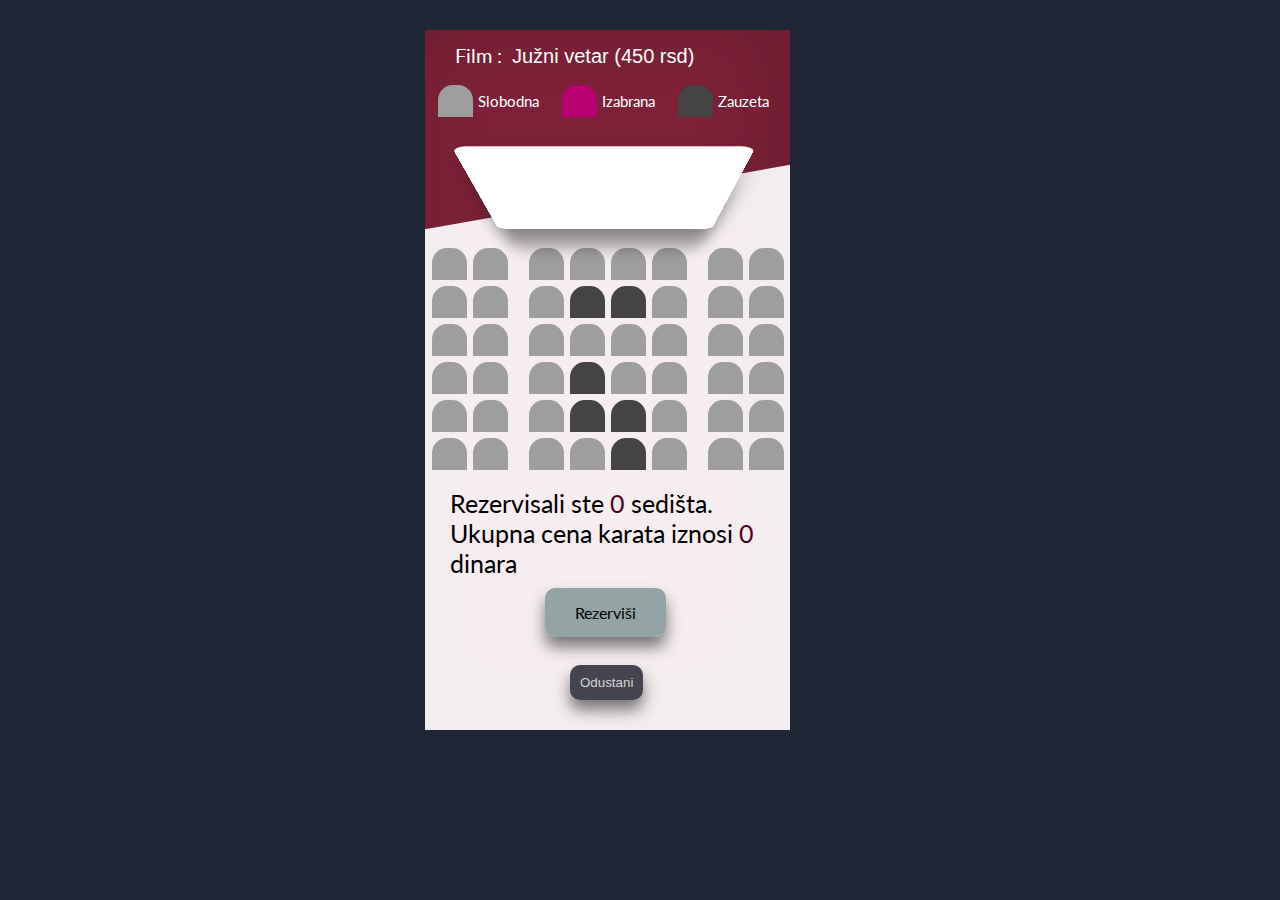
<file: booking.html>
<!DOCTYPE html>
<html lang="en">
  <head>
    <meta charset="UTF-8" />
    <meta name="viewport" content="width=device-width, initial-scale=1.0" />
    <meta http-equiv="X-UA-Compatible" content="ie=edge" />

    <link rel="stylesheet" href="booking.css" />

    <title>Rezervacija</title>
  </head>
  <body>
    <div class="container1">
      <div class="app1">
        <div class="movie-container">
          <label class="moovietext"> Film :</label>
          <select id="movie">
            <option value="450">Južni vetar (450 rsd)</option>
          </select>
        </div>

        <ul class="showcase">
          <li>
            <div class="seat"></div>
            <small>Slobodna </small>
          </li>

          <li>
            <div class="seat selected"></div>
            <small>Izabrana</small>
          </li>

          <li>
            <div class="seat occupied"></div>
            <small>Zauzeta</small>
          </li>
        </ul>

        <div class="container">
          <div class="screen"></div>
          <div class="row">
            <div class="seat seat-num"></div>
            <div class="seat seat-num"></div>
            <div class="seat seat-num"></div>
            <div class="seat seat-num"></div>
            <div class="seat seat-num"></div>
            <div class="seat seat-num"></div>
            <div class="seat seat-num"></div>
            <div class="seat seat-num"></div>
          </div>

          <div class="row">
            <div class="seat seat-num"></div>
            <div class="seat seat-num"></div>
            <div class="seat seat-num"></div>
            <div class="seat seat-num occupied"></div>
            <div class="seat seat-num occupied"></div>
            <div class="seat seat-num"></div>
            <div class="seat seat-num"></div>
            <div class="seat seat-num"></div>
          </div>

          <div class="row">
            <div class="seat seat-num"></div>
            <div class="seat seat-num"></div>
            <div class="seat seat-num"></div>
            <div class="seat seat-num"></div>
            <div class="seat seat-num"></div>
            <div class="seat seat-num"></div>
            <div class="seat seat-num"></div>
            <div class="seat seat-num"></div>
          </div>

          <div class="row">
            <div class="seat seat-num"></div>
            <div class="seat seat-num"></div>
            <div class="seat seat-num"></div>
            <div class="seat seat-num occupied"></div>
            <div class="seat seat-num"></div>
            <div class="seat seat-num"></div>
            <div class="seat seat-num"></div>
            <div class="seat seat-num"></div>
          </div>

          <div class="row">
            <div class="seat seat-num"></div>
            <div class="seat seat-num"></div>
            <div class="seat seat-num"></div>
            <div class="seat seat-num occupied"></div>
            <div class="seat seat-num occupied"></div>
            <div class="seat seat-num"></div>
            <div class="seat seat-num"></div>
            <div class="seat seat-num"></div>
          </div>

          <div class="row">
            <div class="seat seat-num"></div>
            <div class="seat seat-num"></div>
            <div class="seat seat-num"></div>
            <div class="seat seat-num"></div>
            <div class="seat seat-num occupied"></div>
            <div class="seat seat-num"></div>
            <div class="seat seat-num"></div>
            <div class="seat seat-num"></div>
          </div>
        </div>

        <p class="text">
          Rezervisali ste <span id="count">0</span> sedišta. <br />
          Ukupna cena karata iznosi <span id="total">0</span> dinara
        </p>
        <div tabindex="0" class="onclick-menu">
          <ul class="onclick-menu-content">
            <li>
              Sedišta su Vam rezervisana.
            </li>
            <li>
              Karte možete platiti na šalteru
            </li>
            <li>
              <button onclick="alert('Trenutno ova opcija nije moguća')">
                ili putem PayPal-a.
              </button>
            </li>
          </ul>
        </div>
        <button class="nazad">
          <a href="index.html">Odustani</a>
        </button>
        <script src="booking.js"></script>
      </div>
    </div>
  </body>
</html>
</file>
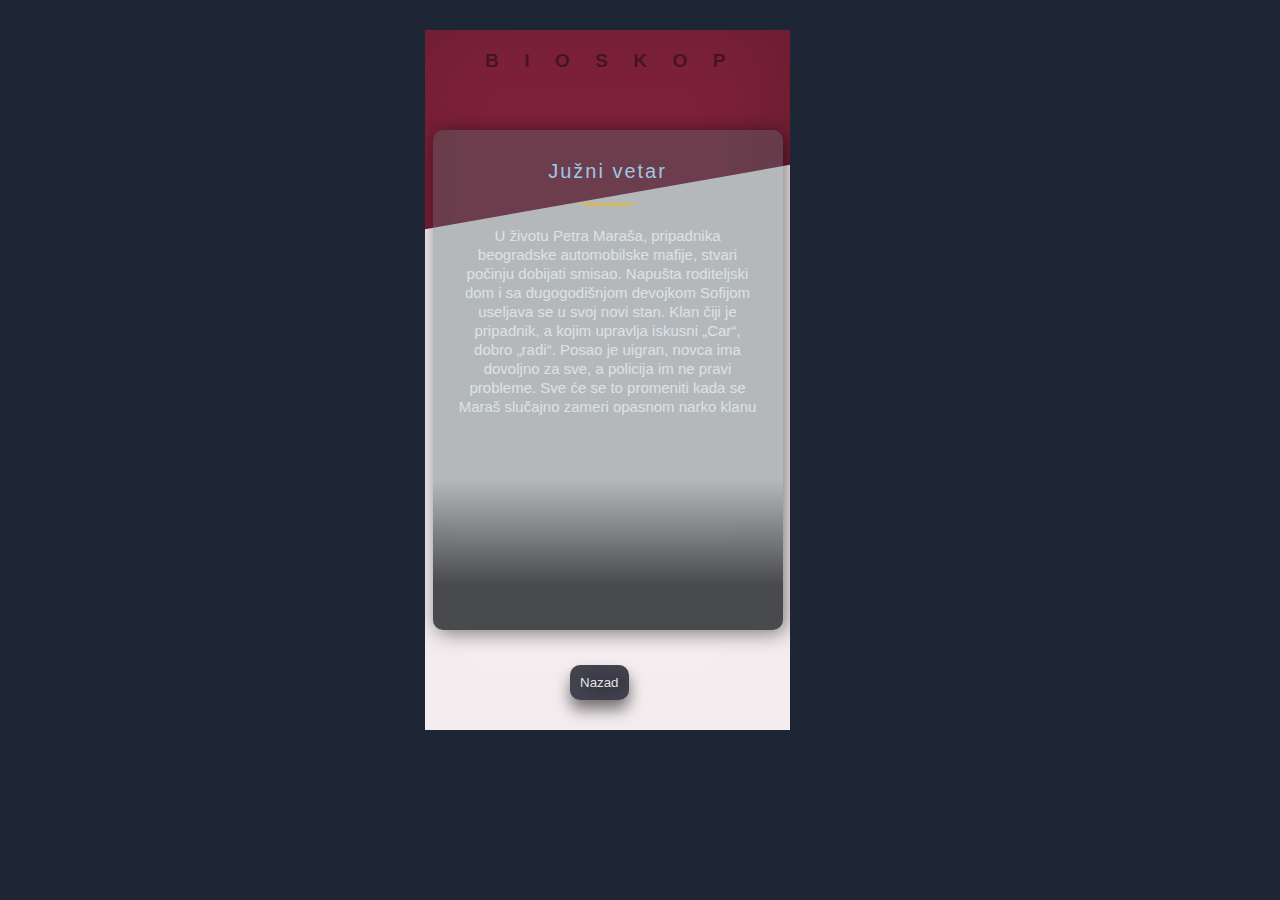
<file: juzni.html>
<!DOCTYPE html>
<html lang="en">
  <head>
    <meta charset="UTF-8" />
    <meta name="viewport" content="width=device-width, initial-scale=1.0" />
    <link rel="stylesheet" href="style.css" />
    <link
      rel="stylesheet"
      href="https://cdnjs.cloudflare.com/ajax/libs/animate.css/3.7.2/animate.min.css"
    />
    <title>Bioskop Novi Sad</title>
  </head>
  <body>
    <div class="container">
      <div class="name animated fadeIn">
        <h4>B I O S K O P</h4>
      </div>
      <div class="app">
        <div class="nav animated flipInY">
          
      </div>
      <div class="blog-card spring-fever">
        <div class="title-content">
          <h3>Južni vetar</h3>
          <hr />
          <div class="intro">
            U životu Petra Maraša, pripadnika beogradske automobilske mafije, stvari počinju dobijati smisao. Napušta roditeljski dom i sa dugogodišnjom devojkom Sofijom useljava se u svoj novi stan. Klan čiji je pripadnik, a kojim upravlja iskusni „Car“, dobro „radi“. Posao je uigran, novca ima dovoljno za sve, a policija im ne pravi probleme. Sve će se to promeniti kada se Maraš slučajno zameri opasnom narko klanu
          </div>
        </div><!-- /.title-content -->
       
        
        <!-- overlays -->
        <div class="gradient-overlay"></div>
        <div class="color-overlay"></div>
      </div><!-- /.blog-card -->
      <button class="nazad">
        <a href="index.html">Nazad</a>
      </button>
    </div>
    
  </body>
</html>
</file>
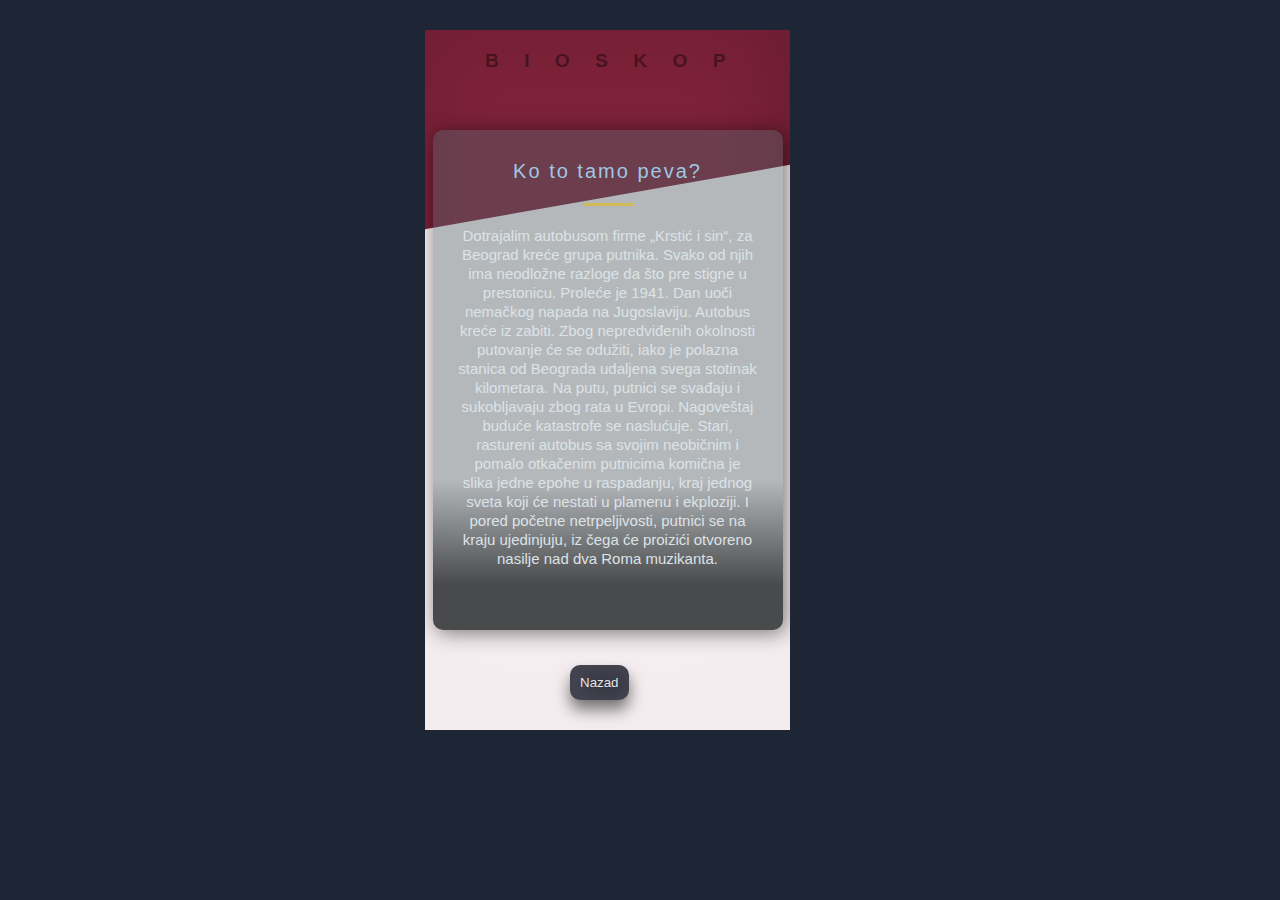
<file: kototamo.html>
<!DOCTYPE html>
<html lang="en">
  <head>
    <meta charset="UTF-8" />
    <meta name="viewport" content="width=device-width, initial-scale=1.0" />
    <link rel="stylesheet" href="style.css" />
    <link
      rel="stylesheet"
      href="https://cdnjs.cloudflare.com/ajax/libs/animate.css/3.7.2/animate.min.css"
    />
    <title>Bioskop Novi Sad</title>
  </head>
  <body>
    <div class="container">
      <div class="name animated fadeIn">
        <h4>B I O S K O P</h4>
      </div>
      <div class="app">
        <div class="nav animated flipInY">
          
      </div>
      <div class="blog-card spring-fever">
        <div class="title-content">
          <h3>Ko to tamo peva?</h3>
          <hr />
          <div class="intro">Dotrajalim autobusom firme „Krstić i sin“, za Beograd kreće grupa putnika. Svako od njih ima neodložne razloge da što pre stigne u prestonicu. Proleće je 1941. Dan uoči nemačkog napada na Jugoslaviju. Autobus kreće iz zabiti.

            Zbog nepredviđenih okolnosti putovanje će se odužiti, iako je polazna stanica od Beograda udaljena svega stotinak kilometara. Na putu, putnici se svađaju i sukobljavaju zbog rata u Evropi. Nagoveštaj buduće katastrofe se naslućuje. Stari, rastureni autobus sa svojim neobičnim i pomalo otkačenim putnicima komična je slika jedne epohe u raspadanju, kraj jednog sveta koji će nestati u plamenu i ekploziji.
            
            I pored početne netrpeljivosti, putnici se na kraju ujedinjuju, iz čega će proizići otvoreno nasilje nad dva Roma muzikanta.</div>
        </div><!-- /.title-content -->
       
        
        <!-- overlays -->
        <div class="gradient-overlay"></div>
        <div class="color-overlay"></div>
      </div><!-- /.blog-card -->
      <button class="nazad">
        <a href="index.html">Nazad</a>
      </button>
    </div>
    
  </body>
</html>
</file>
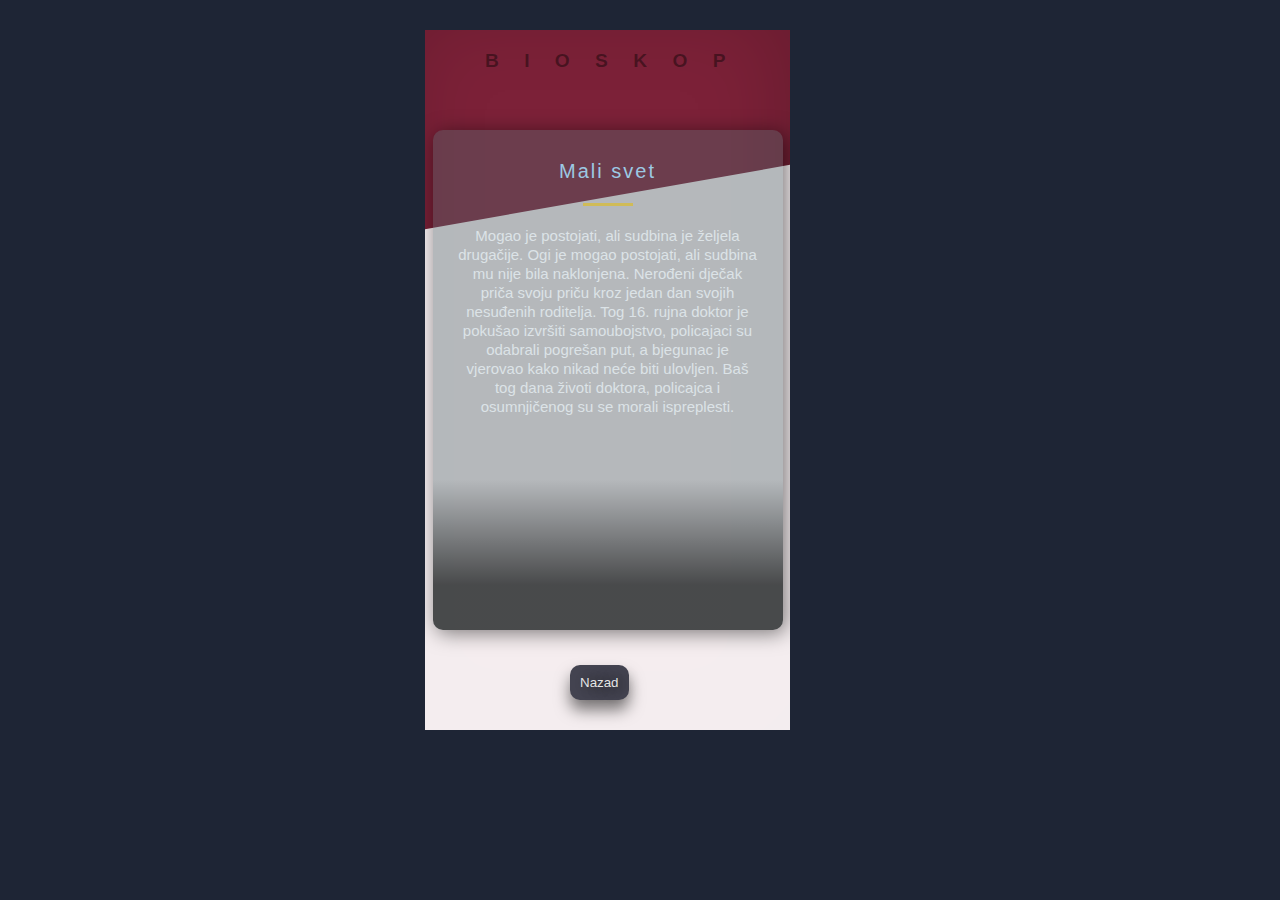
<file: malisvet.html>
<!DOCTYPE html>
<html lang="en">
  <head>
    <meta charset="UTF-8" />
    <meta name="viewport" content="width=device-width, initial-scale=1.0" />
    <link rel="stylesheet" href="style.css" />
    <link
      rel="stylesheet"
      href="https://cdnjs.cloudflare.com/ajax/libs/animate.css/3.7.2/animate.min.css"
    />
    <title>Bioskop Novi Sad</title>
  </head>
  <body>
    <div class="container">
      <div class="name animated fadeIn">
        <h4>B I O S K O P</h4>
      </div>
      <div class="app">
        <div class="nav animated flipInY">
          
      </div>
      <div class="blog-card spring-fever">
        <div class="title-content">
          <h3>Mali svet</h3>
          <hr />
          <div class="intro">
            Mogao je postojati, ali sudbina je željela drugačije.
            Ogi je mogao postojati, ali sudbina mu nije bila naklonjena. Nerođeni dječak priča svoju priču kroz jedan dan svojih nesuđenih roditelja. Tog 16. rujna doktor je pokušao izvršiti samoubojstvo, policajaci su odabrali pogrešan put, a bjegunac je vjerovao kako nikad neće biti ulovljen. Baš tog dana životi doktora, policajca i osumnjičenog su se morali ispreplesti.
          </div>
        </div><!-- /.title-content -->
       
        
        <!-- overlays -->
        <div class="gradient-overlay"></div>
        <div class="color-overlay"></div>
      </div><!-- /.blog-card -->
      <button class="nazad">
        <a href="index.html">Nazad</a>
      </button>
    </div>
    
  </body>
</html>
</file>
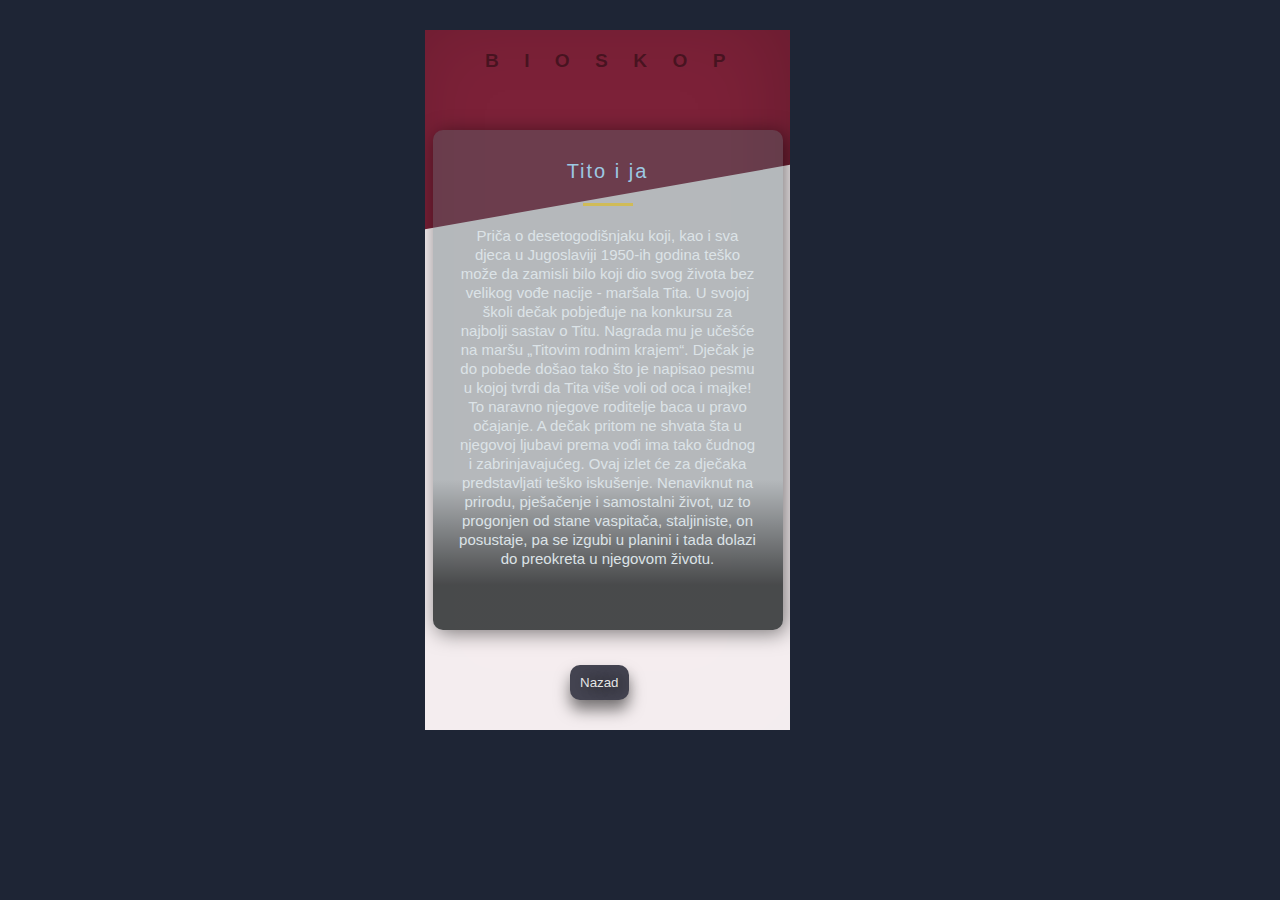
<file: titoija.html>
<!DOCTYPE html>
<html lang="en">
  <head>
    <meta charset="UTF-8" />
    <meta name="viewport" content="width=device-width, initial-scale=1.0" />
    <link rel="stylesheet" href="style.css" />
    <link
      rel="stylesheet"
      href="https://cdnjs.cloudflare.com/ajax/libs/animate.css/3.7.2/animate.min.css"
    />
    <title>Bioskop Novi Sad</title>
  </head>
  <body>
    <div class="container">
      <div class="name animated fadeIn">
        <h4>B I O S K O P</h4>
      </div>
      <div class="app">
        <div class="nav animated flipInY">
          
      </div>
      <div class="blog-card spring-fever">
        <div class="title-content">
          <h3>Tito i ja</h3>
          <hr />
          <div class="intro">
            Priča o desetogodišnjaku koji, kao i sva djeca u Jugoslaviji 1950-ih godina teško može da zamisli bilo koji dio svog života bez velikog vođe nacije - maršala Tita. U svojoj školi dečak pobjeđuje na konkursu za najbolji sastav o Titu. Nagrada mu je učešće na maršu „Titovim rodnim krajem“. Dječak je do pobede došao tako što je napisao pesmu u kojoj tvrdi da Tita više voli od oca i majke! To naravno njegove roditelje baca u pravo očajanje. A dečak pritom ne shvata šta u njegovoj ljubavi prema vođi ima tako čudnog i zabrinjavajućeg. Ovaj izlet će za dječaka predstavljati teško iskušenje. Nenaviknut na prirodu, pješačenje i samostalni život, uz to progonjen od stane vaspitača, staljiniste, on posustaje, pa se izgubi u planini i tada dolazi do preokreta u njegovom životu.
          </div>
        </div><!-- /.title-content -->
       
        
        <!-- overlays -->
        <div class="gradient-overlay"></div>
        <div class="color-overlay"></div>
      </div><!-- /.blog-card -->
      <button class="nazad">
        <a href="index.html">Nazad</a>
      </button>
    </div>
    
  </body>
</html>
</file>
<file: booking.css>
@import url("https://fonts.googleapis.com/css?family=Lato&display=swap");

* {
  margin: 0;
  padding: 0;
  outline: none;
}

body {
  background: #1e2535;

  font-family: "Lato", sans-serif;
}
.moovietext {
  color: white;
}
.movie-container {
  margin: 10px 30px;
  font-size: 20px;
}
a {
  color: rgb(212, 212, 212);
  text-decoration: none;
}
.movie-container select {
  color: #ffffff;
  background-color: rgba(156, 156, 156, 0);
  border: 0;
  border-radius: 5px;
  font-size: 20px;
  margin-left: 0px;
  padding: 5px 15px 5px 5px;
  -moz-appearance: none;
  -webkit-appearance: none;
  appearance: none;
}
.container1 {
  position: relative;
  width: 430px;
  height: 900px;
  margin: 0px auto;
  left: 50%;
  margin-left: -215px;
  display: inline-block;
}
.container {
  perspective: 100px;
  margin: 2px 3px 2px 4px;
}
div.app1 {
  position: relative;
  width: 365px;
  height: 700px;
  background: #7c2138;
  margin-top: 30px;
  overflow: hidden;
  box-shadow: inset -15px -15px 80px rgba(0, 0, 0, 0.15);
  perspective: 500px;
}

div.app1:before {
  position: absolute;
  content: "";
  width: 300%;
  height: 100%;
  background: rgba(255, 255, 255, 0.92);
  bottom: -30%;
  transform-origin: left bottom;
  transform: rotate(-10deg);
  z-index: -1;
}
.seat {
  background-color: #9e9e9e;
  height: 32px;
  width: 35px;
  margin: 3px;
  border-top-left-radius: 15px;
  border-top-right-radius: 15px;
}

.seat.selected {
  background-color: #b90072;
}

.seat.occupied {
  background-color: rgb(68, 68, 68);
}

.seat:nth-of-type(2) {
  margin-right: 18px;
}

.seat:nth-last-of-type(2) {
  margin-left: 18px;
}

.seat:not(.occupied):hover {
  cursor: pointer;
  transform: scale(1.2);
}

.showcase .seat:not(.occupied):hover {
  cursor: default;
  transform: scale(1);
}

.showcase {
  background-color: rgba(255, 255, 255, 0);
  padding: 0px 0px 25px 0px;
  border-radius: 5px;
  color: rgb(255, 255, 255);
  list-style-type: none;
  display: flex;
}

.showcase li {
  display: flex;
  align-items: center;
  justify-content: center;
  margin: 0 10px;
}

.showcase li small {
  margin-left: 2px;
  font-size: 15px;
}

.row {
  display: flex;
}

.screen {
  background-color: rgb(255, 255, 255);
  height: 50px;
  width: 70%;
  border-radius: 5%;
  margin: 25px 50px;
  transform: rotateX(-45deg);
  box-shadow: 1px 15px 20px rgba(24, 24, 24, 0.5);
}

p.text {
  margin: 15px 0 5px 0;
  font-size: 25px;
  margin-left: 25px;
}

p.text span {
  color: #50001f;
}
.dugme {
  color: #1e2535;
  padding: 10px;
  font-size: 30px;
  border-radius: 10px;
  border: none;
  background-color: rgb(219, 219, 219);
  margin-top: 20px;
  margin-bottom: 20px;
  margin-left: 110px;
  box-shadow: 0px 10px 15px rgba(0, 0, 0, 0.432);
  cursor: pointer;
}
.dugme:hover {
  background-color: rgb(230, 230, 230);
  box-shadow: 5px 10px 15px rgba(255, 255, 255, 0.562);
  bottom: 29px;
}
.nazad {
  border: none;
  margin-top: 10px;
  padding: 10px;
  position: absolute;
  left: 30px;
  margin-left: 115px;
  bottom: 30px;
  color: #ffffff;
  background-color: #444451;
  border-radius: 10px;
  box-shadow: 0px 10px 15px rgba(0, 0, 0, 0.5);
  cursor: pointer;
}
.nazad:hover {
  border: none;
  margin-top: 10px;
  padding: 10px;
  position: absolute;
  left: 30px;
  bottom: 29px;
  color: #ffffff;
  background-color: #444451;
  border-radius: 10px;
  box-shadow: 0px 10px 15px rgba(0, 0, 0, 0.5);
  cursor: pointer;
}
.onclick-menu {
  position: relative;
  display: inline-block;
}
.onclick-menu:before {
  content: "Rezerviši";
}
.onclick-menu:focus {
  pointer-events: none;
}

.onclick-menu:focus .onclick-menu-content {
  opacity: 1;
  visibility: visible;
}

.onclick-menu-content {
  pointer-events: auto;
  position: absolute;
  z-index: 1;

  opacity: 0;
  visibility: hidden;
  transition: visibility 0.5s;
}

.onclick-menu.no-pointer-events {
  pointer-events: auto !important;
}

.onclick-menu.no-visibility .onclick-menu-content {
  visibility: visible !important;
  display: none;
}

.onclick-menu.no-visibility:focus .onclick-menu-content {
  display: block;
}

.onclick-menu.no-opacity .onclick-menu-content {
  opacity: 1 !important;
}

/*
Eye candy 
( colors courtesy of https://kuler.adobe.com/try-color-theme-3350110 )
*/
.onclick-menu {
  padding: 0px;
  margin: 20px 0 1em 120px;
  outline: 0;
  border-radius: 10px;
}
.onclick-menu:before {
  padding: 15px 30px;
  background-color: #94a4a5;
  border-radius: 10px;
  box-shadow: 0px 10px 15px rgba(0, 0, 0, 0.5);
  cursor: pointer;
}
.onclick-menu-content {
  background-color: #333333;
  width: auto;
  border-radius: 20px;
  margin-top: 19px;
  margin-left: 0;
  padding: 10px;
}

/* arrow for the expanding part */
.onclick-menu-content:before {
  content: "";
  width: 0;
  height: 0;

  border-bottom: 10px solid #364656;
  border-left: 10px solid transparent;
  border-right: 10px solid transparent;

  position: absolute;
  top: -10px;
}

.onclick-menu-content li {
  color: #f2f5e9;
  list-style-type: none;
  white-space: nowrap;
}

/* style the buttons */
.onclick-menu-content button {
  background: transparent;
  border: none;
  color: inherit;
  cursor: inherit;
  outline: 0;
  cursor: pointer;
}
.onclick-menu-content button:hover {
  color: #df4d4d;
}
</file>
<file: style.css>
* {
  margin: 0;
  padding: 0;
  outline: none;
}

body {
  font-family: "Roboto", sans-serif;
  background: #1e2535;
}
.name {
  z-index: 2;
  color: rgba(0, 0, 0, 0.411);
  font-size: larger;
  letter-spacing: 10px;
  position: absolute;
  top: 50px;
  left: 60px;
}
.datum {
  font-size: 20px;
}
a {
  text-decoration: none;
  color: rgba(255, 255, 255, 0.877);
  text-shadow: 5px 1px 15px black;
}
a:hover {
  -webkit-mask-image: linear-gradient(
    -75deg,
    rgba(0, 0, 0, 0.6) 30%,
    #000 50%,
    rgba(0, 0, 0, 0.6) 70%
  );
  -webkit-mask-size: 200%;
  animation: shine 2s infinite;
}
@-webkit-keyframes shine {
  from {
    -webkit-mask-position: 150%;
  }

  to {
    -webkit-mask-position: -50%;
  }
}
.container {
  position: relative;
  width: 430px;
  height: 900px;
  margin: 0px auto;
  left: 50%;
  margin-left: -215px;
  display: inline-block;
}
.imdb1 {
  position: absolute;
  font-size: 30px;
  z-index: 4;
  right: 10px;
  color: #000;
  text-shadow: none;
}
div.app {
  position: relative;
  width: 365px;
  height: 700px;
  background: #7c2138;
  margin-top: 30px;
  overflow: hidden;
  box-shadow: inset -15px -15px 80px rgba(0, 0, 0, 0.15);
  perspective: 500px;
}

div.app:before {
  position: absolute;
  content: "";
  width: 300%;
  height: 100%;
  background: rgba(255, 255, 255, 0.92);
  bottom: -30%;
  transform-origin: left bottom;
  transform: rotate(-10deg);
  z-index: -1;
}

div.nav {
  position: absolute;
  width: 100%;
}

div.nav div.nav-top {
  padding-top: 15px;
  padding-bottom: 28px;
  width: 100%;
}

div.nav div.nav-top i {
  width: 33.33%;
  color: #fff;
  font-size: 21px;
  opacity: 0.5;
}

div.nav div.nav-top i:last-child {
  width: 30%;
  text-align: right;
}

div.nav div.nav-top i:nth-child(2) {
  position: relative;
  opacity: 0.95;
  text-align: center;
  top: -1px;
}

div.nav div.nav-top i:first-child {
  width: 30%;
  margin-left: 15px;
}

div.nav:before {
  position: absolute;
  content: "";
  width: 100%;
  height: 85%;
  box-shadow: inset 0 65px 55px -25px rgba(0, 0, 0, 0.3);
}

div.nav ul {
  margin-left: 15px;
}

div.nav ul li {
  float: left;
  list-style: none;
  color: #fff;
  width: 25%;
  text-align: center;
  font-size: 14px;
  font-weight: 500;
  opacity: 0.35;
}

div.nav ul li.active {
  font-weight: 600;
  transform: scale(2.3);
  opacity: 0.95;
}

div.list-items {
  position: relative;
  top: 100px;
}

div.list-item {
  position: relative;
  margin-bottom: 25px;
  padding: 0 0 0 3%;
}

div.list-thumb {
  position: absolute;
  width: 110px;
  /*height: 250px;*/
  height: 110px;
  overflow: hidden;
  border-radius: 10px;
  transform: scale(0.85) translateX(0px);
  box-shadow: 10px 15px 15px -10px rgba(0, 0, 0, 0.2);
  opacity: 1;
  z-index: 1;

  /*height: 159px;
  border-radius: 0;
  box-shadow: 0 0 5px 3px rgba(0,0,0,0.15);
  transform: scale(0.9) translateX(3px) translateY(-10px);*/
}

div.list-item span.movie-time-left {
  position: absolute;
  font-size: 11px;
  font-weight: 600;
  bottom: -5px;
  left: 20px;
  color: rgba(0, 0, 0, 0.5);
}

div.list-item span.book-now {
  text-decoration: none;
  color: whitesmoke;
  position: absolute;
  top: 0;
  right: 10px;
  z-index: 1;
  font-size: 30px;
  font-weight: 600;
  color: rgba(255, 255, 255, 0.95);
  background: #7c2138;
  width: 105px;
  height: 48px;
  background-image: url("https://s5.postimg.cc/wfaq3xlab/texture.png");
  line-height: 48px;
  text-align: center;
  border-radius: 10px;
  margin-top: 80px;
  transform: translateX(-15px);
  box-shadow: 0 18px 15px -10px rgba(82, 14, 14, 0.5),
    0 18px 15px -10px rgba(0, 0, 0, 0.05);

  border-bottom: 1px solid rgba(0, 0, 0, 0.1);
  border-top: 1px solid rgba(0, 0, 0, 0.1);
  /*display: none;*/
}

div.list-item span.book-now i {
  transform: rotate(45deg);
}

div.movie-detail {
  width: 97%;
  top: 0;
  z-index: -1;
  height: 120px;
  /*height: 500px;*/
  transform: translateY(25px);
}

div.movie-detail div.short-detail {
  position: absolute;
  left: 0;
  width: 45%;
  background: #fff;
  display: inline-block;
  padding: 15px 45px;
  padding-right: 55px;
  border-radius: 5px;
  transform-origin: left bottom;
  transform: translateX(75px) scaleY(1);
  box-shadow: 0 25px 45px -10px rgba(0, 0, 0, 0.3);
  opacity: 1;
}

div.movie-detail div.short-detail td {
  padding: 1px 0;
}

div.movie-detail div.short-detail .title {
  font-size: 19px;
  font-weight: 700;
  letter-spacing: 0.2px;
  color: rgba(0, 0, 0, 0.8);
}

div.movie-detail div.short-detail .author {
  font-size: 12px;
  font-weight: 500;
  letter-spacing: 0.2px;
  color: rgba(0, 0, 0, 0.4);
}

div.movie-detail div.short-detail .rating {
  font-size: 13px;
  font-weight: 500;
  letter-spacing: 0.2px;
  color: #6a18ff;
}

div.movie-detail .rating i.na {
  opacity: 0.5;
}

div.movie-detail div.short-detail .genre {
  font-size: 14px;
  font-weight: 500;
  letter-spacing: 0.2px;
  color: #000;
}

div.movie-detail div.short-detail span.more-option {
  position: absolute;

  display: inline-block;
  background: rgba(0, 0, 0, 0);
  right: 2px;
  top: 2px;
  border-radius: 20%;
  box-shadow: 0 1px 0 rgba(0, 0, 0, 0.2), 0 12px 0 rgba(0, 0, 0, 0.2);
}

div.list-item .full-detail {
  display: none;
}

div.movie-detail div.full-detail {
  position: relative;
  width: 100%;
  background: #fff;
  top: 0;
  border-radius: 5px;
  transform: scaleY(1);
  transform-origin: top center;
  opacity: 1;
}

div.full-detail span.show-time {
  position: absolute;
  right: 0;
  font-size: 13px;
  color: rgba(0, 0, 0, 0.5);
  background: #fff;
  padding: 15px 10px;
  margin-top: -30px;
  margin-right: 15px;
  border-radius: 3px;
  box-shadow: 0 12px 15px -2px rgba(0, 0, 0, 0.15);
  opacity: 1;
}

div.full-detail span.show-time span {
  font-weight: 600;
  color: #000;
  margin-left: 5px;
}

div.full-detail table {
  position: relative;
  margin-left: 120px;
  top: 35px;
}

div.movie-detail div.full-detail .title {
  font-size: 21px;
  font-weight: 900;
  letter-spacing: 0.2px;
  color: rgba(0, 0, 0, 0.8);
}

div.full-detail .author {
  font-size: 12px;
  font-weight: 500;
  letter-spacing: 0.2px;
  color: rgba(0, 0, 0, 0.4);
}

div.full-detail .duration {
  font-size: 11px;
  font-weight: 900;
  letter-spacing: 0.2px;
  color: rgba(0, 0, 0, 0.7);
  padding-top: 2px;
}

div.full-detail .rating {
  font-size: 19px;
  font-weight: 500;
  letter-spacing: 0.2px;
  color: #6a18ff;
  padding-top: 1px;
}

div.full-detail .rating span {
  position: relative;
  font-size: 12px;
  font-weight: 500;
  margin-left: 5px;
  top: -3px;
}

div.meta-data {
  position: relative;
  margin-top: 50px;
  margin-left: 24.5px;
}

div.meta-data ul.nav li {
  position: relative;
  float: left;
  list-style: none;
  width: 23%;
  text-align: left;
  font-size: 14px;
  font-weight: 900;
  color: #6a18ff;
  padding: 10px 0;
  padding-left: 0;
  border-bottom: 1px solid rgba(0, 0, 0, 0.2);
}

div.meta-data ul.nav li.active:before {
  position: absolute;
  content: "";
  width: 90%;
  height: 3px;
  background: rgba(0, 0, 0, 0.7);
  bottom: -1.5px;
}

div.info {
  position: relative;
}

div.info span.genre {
  font-size: 14px;
  font-weight: 600;
  padding-top: 15px;
  display: inline-block;
  color: rgba(0, 0, 0, 0.7);
}

div.info span.story {
  display: block;
  padding-top: 10px;
  padding-right: 25px;
  font-size: 13.5px;
  font-weight: 500;
  line-height: 20px;
  text-align: justify;
  color: rgba(0, 0, 0, 0.5);
}

.blog-card {
  width: 350px;
  height: 500px;
  position: absolute;
  top: 50%;
  left: 50%;
  margin: -250px 0 0 -175px;
  overflow: hidden;
  border-radius: 10px;
  box-shadow: 3px 3px 20px rgba(0, 0, 0, 0.5);
  text-align: center;
}
.blog-card.spring-fever {
  background: url(https://i.pinimg.com/736x/1e/75/af/1e75afb8224b5d815568d6daa04db193.jpg)
    no-repeat;
}
.blog-card .color-overlay {
  /* Rectangle 11: */
  background: rgba(84, 104, 110, 0.4);
  width: 350px;
  height: 500px;
  position: absolute;
  z-index: 10;
  top: 0;
  left: 0;
  transition: background 0.3s cubic-bezier(0.33, 0.66, 0.66, 1);
}
.blog-card .gradient-overlay {
  /* bg-gradient: */
  background-image: -webkit-linear-gradient(
    rgba(0, 0, 0, 0) 0%,
    rgba(0, 0, 0, 0.6) 21%
  );
  background-image: -moz-linear-gradient(
    rgba(0, 0, 0, 0) 0%,
    rgba(0, 0, 0, 0.6) 21%
  );
  background-image: -o-linear-gradient(
    rgba(0, 0, 0, 0) 0%,
    rgba(0, 0, 0, 0.6) 21%
  );
  background-image: linear-gradient(
    rgba(0, 0, 0, 0) 0%,
    rgba(0, 0, 0, 0.6) 21%
  );
  width: 350px;
  height: 500px;
  position: absolute;
  top: 350px;
  left: 0;
  z-index: 15;
}
.blog-card:hover .card-info {
  opacity: 1;
  bottom: 120px;
}

.title-content {
  text-align: center;
  margin: 30px 0 0 0;
  position: absolute;
  z-index: 20;
  width: 100%;
  top: 0;
  left: 0;
}

h3 {
  font-size: 20px;
  font-weight: 500;
  letter-spacing: 2px;
  color: #9cc9e3;
  font-family: "Roboto", sans-serif;
  margin-bottom: 0;
}

hr {
  width: 50px;
  height: 3px;
  margin: 20px auto;
  border: 0;
  background: #d0bb57;
}

.intro {
  width: 300px;
  margin: 0 auto;
  color: #dce3e7;

  font-size: 15px;

  line-height: 19px;
}

.card-info {
  width: 100%;
  position: absolute;
  bottom: 100px;
  left: 0;
  margin: 0 auto;
  padding: 0 50px;
  color: #dce3e7;
  font-family: "Droid Serif", serif;
  font-style: 16px;
  line-height: 24px;
  z-index: 20;
  opacity: 0;
  transition: bottom 0.3s, opacity 0.3s cubic-bezier(0.33, 0.66, 0.66, 1);
}

.utility-info {
  position: absolute;
  bottom: 0px;
  left: 0;
  z-index: 20;
}

.utility-list {
  list-style-type: none;
  margin: 0 0 30px 20px;
  padding: 0;
  width: 100%;
}
.utility-list li {
  margin: 0 15px 0 0;
  padding: 0 0 0 22px;
  display: inline-block;
  color: #dce3e7;
  font-family: "Roboto", sans-serif;
}
.utility-list li.comments {
  background: url(https://i.pinimg.com/736x/1e/75/af/1e75afb8224b5d815568d6daa04db193.jpg)
    no-repeat 0 0.1em;
}
.utility-list li.date {
  background: url(https://i.pinimg.com/736x/1e/75/af/1e75afb8224b5d815568d6daa04db193.jpg)
    no-repeat 0 0.1em;
}
.nazad {
  border: none;
  margin-top: 10px;
  padding: 10px;
  position: absolute;
  left: 30px;
  margin-left: 115px;
  bottom: 30px;
  color: #ffffff;
  background-color: #444451;
  border-radius: 10px;
  box-shadow: 0px 10px 15px rgba(0, 0, 0, 0.5);
  cursor: pointer;
}
.nazad:hover {
  border: none;
  margin-top: 10px;
  padding: 10px;
  position: absolute;
  left: 30px;
  bottom: 29px;
  color: #ffffff;
  background-color: #444451;
  border-radius: 10px;
  box-shadow: 0px 10px 15px rgba(0, 0, 0, 0.5);
  cursor: pointer;
}
</file>
